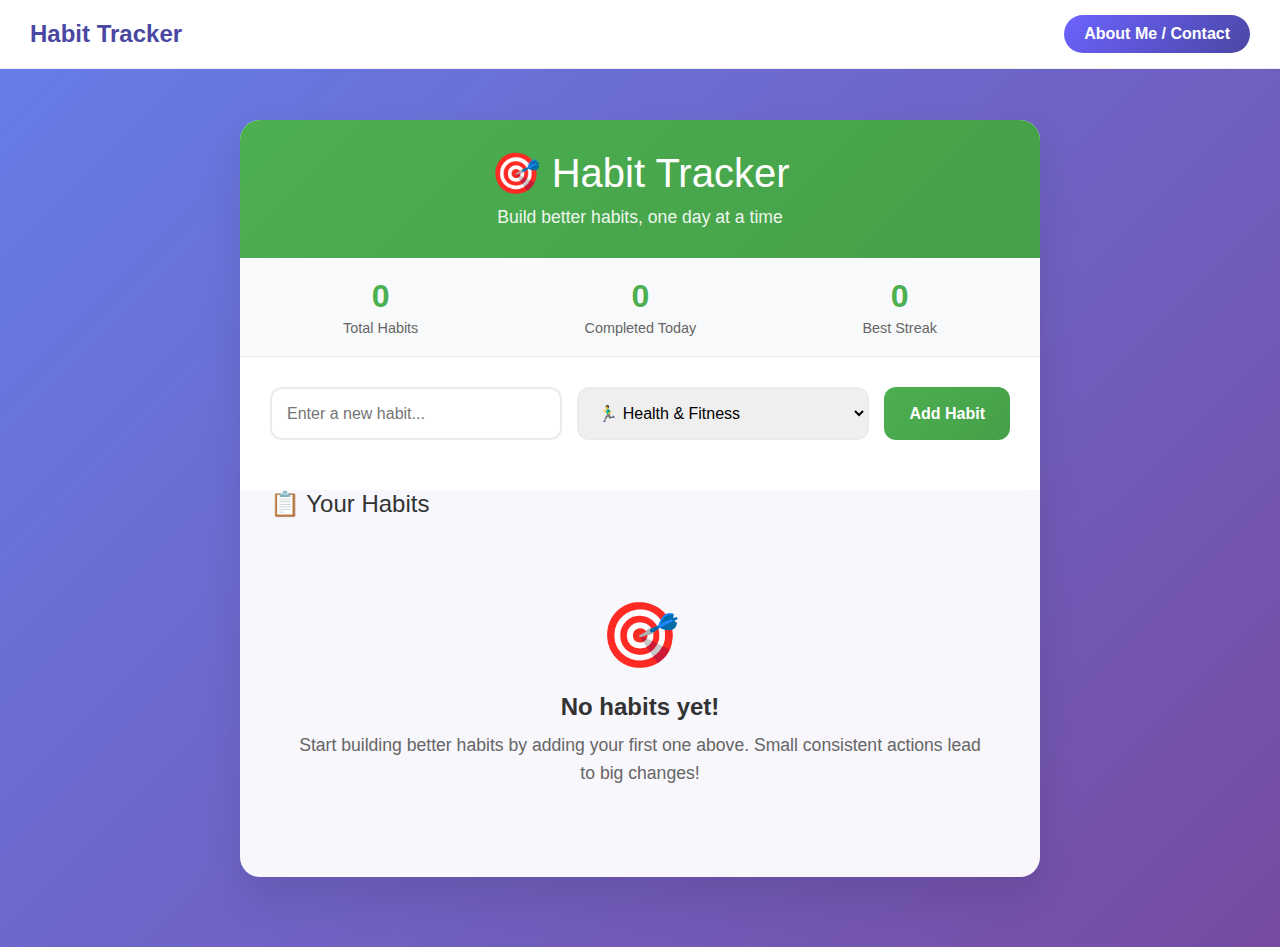
<file: index.html>
<!DOCTYPE html>
<html lang="en">
<head>
  <meta charset="UTF-8">
  <meta name="viewport" content="width=device-width, initial-scale=1.0">
  <title>Habit Tracker - Build Better Habits</title>
  <style>
    /* Reset & Base */
    * { margin: 0; padding: 0; box-sizing: border-box; }
    body { font-family: 'Segoe UI', Tahoma, Geneva, Verdana, sans-serif; background: linear-gradient(135deg, #667eea 0%, #764ba2 100%); min-height: 100vh; padding: 20px; }

    /* Navbar */
    .navbar {
      width: 100%;
      display: flex;
      justify-content: space-between;
      align-items: center;
      padding: 15px 30px;
      background: #fff;
      border-bottom: 1px solid #eee;
      position: fixed;
      top: 0;
      left: 0;
      z-index: 1000;
    }
    .navbar .logo { font-size: 1.5rem; font-weight: bold; color: #4a47a3; }
    .about-btn {
      padding: 10px 20px;
      background: linear-gradient(135deg, #6C63FF, #4a47a3);
      color: white;
      border-radius: 30px;
      text-decoration: none;
      font-weight: bold;
      transition: transform 0.2s ease, box-shadow 0.2s ease;
    }
    .about-btn:hover { transform: translateY(-2px); box-shadow: 0 5px 15px rgba(108, 99, 255, 0.3); }

    /* Container */
    .container { max-width: 800px; margin: 100px auto 50px; background: rgba(255,255,255,0.95); border-radius: 20px; box-shadow: 0 20px 40px rgba(0,0,0,0.1); overflow: hidden; }

    /* Header */
    .header { background: linear-gradient(135deg, #4CAF50 0%, #45a049 100%); color: white; padding: 30px; text-align: center; }
    .header h1 { font-size: 2.5rem; margin-bottom: 10px; font-weight: 300; }
    .header p { font-size: 1.1rem; opacity: 0.9; }

    /* Stats */
    .stats { display: flex; justify-content: space-around; padding: 20px; background: #f8f9fa; border-bottom: 1px solid #e9ecef; }
    .stat { text-align: center; }
    .stat-number { font-size: 2rem; font-weight: bold; color: #4CAF50; }
    .stat-label { color: #666; font-size: 0.9rem; margin-top: 5px; }

    /* Habit Form */
    .habit-form { padding: 30px; background: white; }
    .form-group { display: flex; gap: 15px; margin-bottom: 20px; flex-wrap: wrap; }
    .form-group input, .form-group select { flex: 1; min-width: 200px; padding: 15px; border: 2px solid #e9ecef; border-radius: 12px; font-size: 1rem; transition: border-color 0.3s ease; }
    .form-group input:focus, .form-group select:focus { outline: none; border-color: #4CAF50; box-shadow: 0 0 0 3px rgba(76,175,80,0.1); }
    .form-group button { padding: 15px 25px; border: none; border-radius: 12px; background: linear-gradient(135deg, #4CAF50 0%, #45a049 100%); color: white; cursor: pointer; font-size: 1rem; font-weight: 600; transition: transform 0.2s ease, box-shadow 0.2s ease; min-width: 120px; }
    .form-group button:hover { transform: translateY(-2px); box-shadow: 0 5px 15px rgba(76,175,80,0.3); }
    .form-group button:active { transform: translateY(0); }

    /* Habits Section */
    .habits-section { padding: 0 30px 30px; }
    .section-title { font-size: 1.5rem; margin-bottom: 20px; color: #333; display: flex; align-items: center; gap: 10px; }
    .habits-list { list-style: none; }
    .habit-item { background: white; padding: 20px; margin-bottom: 15px; border-radius: 15px; display: flex; justify-content: space-between; align-items: center; box-shadow: 0 4px 12px rgba(0,0,0,0.1); transition: transform 0.2s ease, box-shadow 0.2s ease; border-left: 4px solid #4CAF50; }
    .habit-item.completed { background: #e8f5e8; border-left-color: #2e7d32; }
    .habit-item.completed .habit-text { text-decoration: line-through; color: #666; }

    .habit-content { display: flex; align-items: center; gap: 15px; flex: 1; }
    .habit-text { font-size: 1.1rem; font-weight: 500; color: #333; }
    .habit-category { background: #e3f2fd; color: #1976d2; padding: 4px 12px; border-radius: 20px; font-size: 0.8rem; font-weight: 600; }
    .habit-streak { background: #fff3e0; color: #f57c00; padding: 4px 12px; border-radius: 20px; font-size: 0.8rem; font-weight: 600; margin-left: 10px; }

    .habit-actions { display: flex; gap: 10px; align-items: center; }
    .complete-btn { background: linear-gradient(135deg, #008CBA 0%, #007bb5 100%); color: white; border: none; padding: 10px 20px; border-radius: 10px; cursor: pointer; font-weight: 600; }
    .complete-btn.completed { background: linear-gradient(135deg, #4CAF50 0%, #45a049 100%); }
    .delete-btn { background: linear-gradient(135deg, #f44336 0%, #d32f2f 100%); color: white; border: none; padding: 8px 12px; border-radius: 8px; cursor: pointer; font-size: 0.9rem; }

    /* Empty State */
    .empty-state { text-align: center; padding: 60px 20px; color: #666; display: none; }
    .empty-state img { width: 100px; height: 100px; opacity: 0.5; margin-bottom: 20px; }
    .empty-state h3 { font-size: 1.5rem; margin-bottom: 10px; color: #333; }
    .empty-state p { font-size: 1.1rem; line-height: 1.6; }

    @media (max-width: 768px) {
      .container { margin: 80px 10px 50px; border-radius: 15px; }
      .stats { flex-direction: column; gap: 15px; }
      .form-group { flex-direction: column; }
      .habit-item { flex-direction: column; align-items: flex-start; gap: 15px; }
      .habit-actions { width: 100%; justify-content: flex-end; }
    }
  </style>
</head>
<body>
  <div class="navbar">
    <div class="logo">Habit Tracker</div>
    <a href="aboutme.html" class="about-btn">About Me / Contact</a>
  </div>

  <div class="container">
    <div class="header">
      <h1>🎯 Habit Tracker</h1>
      <p>Build better habits, one day at a time</p>
    </div>

    <div class="stats">
      <div class="stat">
        <div class="stat-number" id="totalHabits">0</div>
        <div class="stat-label">Total Habits</div>
      </div>
      <div class="stat">
        <div class="stat-number" id="completedToday">0</div>
        <div class="stat-label">Completed Today</div>
      </div>
      <div class="stat">
        <div class="stat-number" id="currentStreak">0</div>
        <div class="stat-label">Best Streak</div>
      </div>
    </div>

    <div class="habit-form">
      <div class="form-group">
        <input type="text" id="habitInput" placeholder="Enter a new habit..." maxlength="100">
        <select id="categorySelect">
          <option value="health">🏃‍♂️ Health & Fitness</option>
          <option value="learning">📚 Learning</option>
          <option value="productivity">⚡ Productivity</option>
          <option value="mindfulness">🧘‍♀️ Mindfulness</option>
          <option value="social">👥 Social</option>
          <option value="creative">🎨 Creative</option>
          <option value="other">🔧 Other</option>
        </select>
        <button onclick="addHabit()">Add Habit</button>
      </div>
    </div>

    <div class="habits-section">
      <div class="section-title">📋 Your Habits</div>
      <ul id="habitList" class="habits-list"></ul>
      <div id="emptyState" class="empty-state">
        <div style="font-size: 4rem; margin-bottom: 20px;">🎯</div>
        <h3>No habits yet!</h3>
        <p>Start building better habits by adding your first one above. Small consistent actions lead to big changes!</p>
      </div>
    </div>
  </div>

  <script>
    let habits = JSON.parse(localStorage.getItem('habits')) || [];

    function addHabit() {
      const input = document.getElementById('habitInput');
      const categorySelect = document.getElementById('categorySelect');
      const text = input.value.trim();
      if (!text) return;
      const newHabit = { id: Date.now(), text, category: categorySelect.value, completed: false, completedDates: [], streak: 0 };
      habits.push(newHabit);
      localStorage.setItem('habits', JSON.stringify(habits));
      input.value = '';
      renderHabits();
      updateStats();
    }

    function toggleHabit(button) {
      const id = parseInt(button.dataset.habitId);
      const habit = habits.find(h => h.id === id);
      if (!habit) return;
      const today = new Date().toDateString();
      if (habit.completedDates.includes(today)) {
        habit.completedDates = habit.completedDates.filter(d => d !== today);
        habit.completed = false;
      } else {
        habit.completedDates.push(today);
        habit.completed = true;
      }
      localStorage.setItem('habits', JSON.stringify(habits));
      renderHabits();
      updateStats();
    }

    function deleteHabit(button) {
      const id = parseInt(button.dataset.habitId);
      habits = habits.filter(h => h.id !== id);
      localStorage.setItem('habits', JSON.stringify(habits));
      renderHabits();
      updateStats();
    }

    function renderHabits() {
      const list = document.getElementById('habitList');
      const empty = document.getElementById('emptyState');
      if (habits.length === 0) { list.style.display = 'none'; empty.style.display = 'block'; return; }
      empty.style.display = 'none'; list.style.display = 'block';
      list.innerHTML = habits.map(h => `
        <li class="habit-item ${h.completed ? 'completed' : ''}">
          <div class="habit-content">
            <span class="habit-text">${h.text}</span>
            <span class="habit-category">${h.category}</span>
          </div>
          <div class="habit-actions">
            <button class="complete-btn ${h.completed ? 'completed' : ''}" data-habit-id="${h.id}" onclick="toggleHabit(this)">
              ${h.completed ? '✅ Done' : 'Mark Done'}
            </button>
            <button class="delete-btn" data-habit-id="${h.id}" onclick="deleteHabit(this)">🗑️</button>
          </div>
        </li>`).join('');
    }

    function updateStats() {
      const total = habits.length;
      const today = new Date().toDateString();
      const completedToday = habits.filter(h => h.completedDates.includes(today)).length;
      document.getElementById('totalHabits').textContent = total;
      document.getElementById('completedToday').textContent = completedToday;
    }

    document.addEventListener('DOMContentLoaded', () => { renderHabits(); updateStats(); });
  </script>
</body>
</html>
</file>
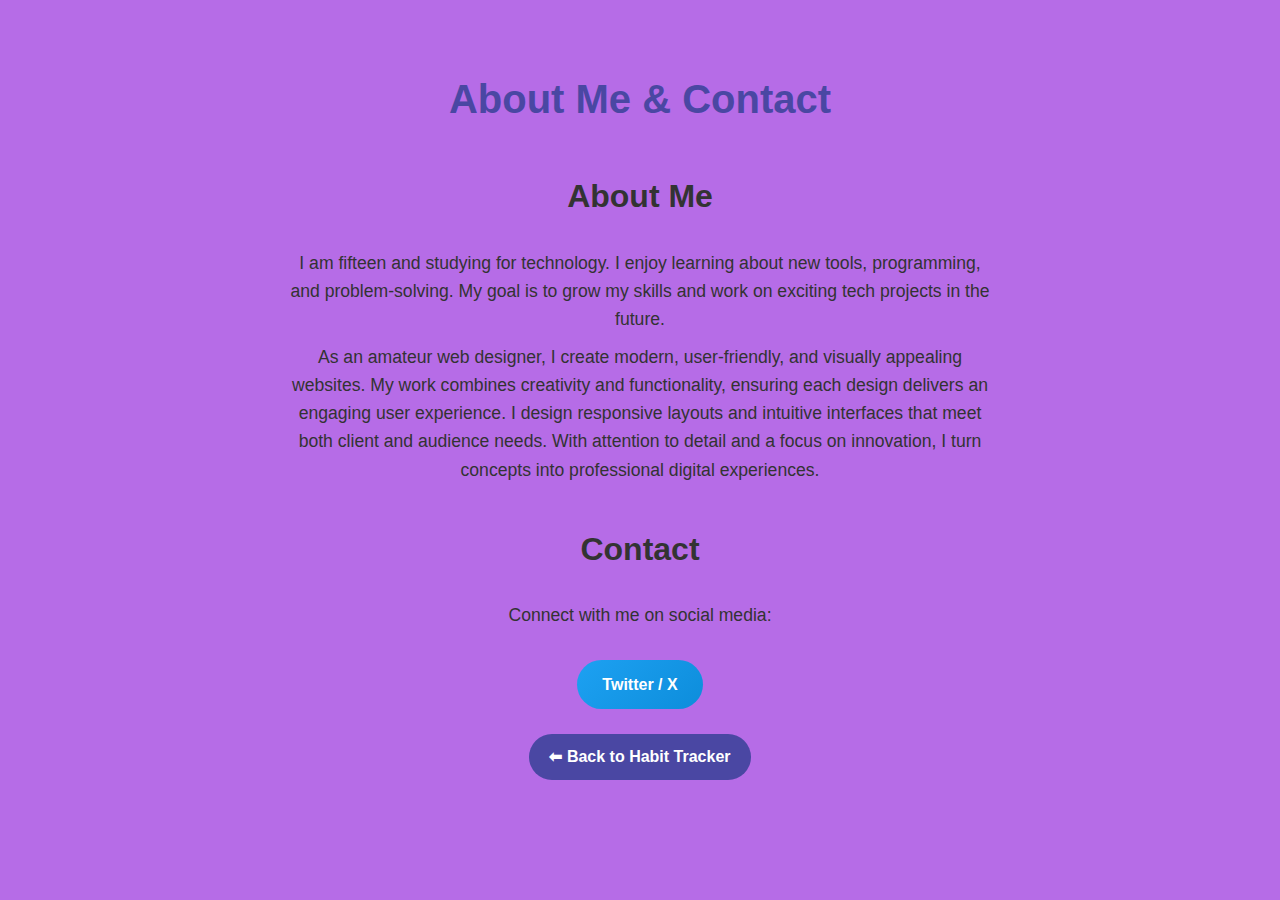
<file: aboutme.html>
<!DOCTYPE html>
<html lang="en">
<head>
  <meta charset="UTF-8">
  <meta name="viewport" content="width=device-width, initial-scale=1.0">
  <title>About Me & Contact</title>
  <style>
    body {
      font-family: Arial, sans-serif;
      margin: 0;
      background: #b66ce7;
      color: #333;
      line-height: 1.6;
    }

    .container {
      max-width: 900px;
      margin: 0 auto;
      padding: 40px 20px;
      text-align: center;
    }

    h1 {
      margin-bottom: 30px;
      font-size: 2.5rem;
      color: #4a47a3;
    }

    h2 {
      font-size: 2rem;
      margin-top: 40px;
      color: #333;
    }

    p {
      max-width: 700px;
      margin: 10px auto;
      font-size: 1.1rem;
    }

    .social-link {
      display: inline-block;
      margin: 20px auto 10px;
      padding: 12px 25px;
      background: linear-gradient(135deg, #1DA1F2 0%, #0d8ddb 100%);
      color: white;
      border-radius: 30px;
      text-decoration: none;
      font-weight: bold;
      transition: transform 0.2s ease, box-shadow 0.2s ease;
    }

    .social-link:hover {
      transform: translateY(-2px);
      box-shadow: 0 5px 15px rgba(29, 161, 242, 0.3);
    }

    .back-btn {
      display: block;
      margin: 15px auto 0;
      width: fit-content;
      padding: 10px 20px;
      background: #4a47a3;
      color: white;
      text-decoration: none;
      border-radius: 25px;
      font-weight: bold;
    }

    .back-btn:hover {
      background: #37328c;
    }
  </style>
</head>
<body>
  <div class="container">
    <h1>About Me & Contact</h1>

    <h2>About Me</h2>
    <p>
      I am fifteen and studying for technology. I enjoy learning about new tools, programming, 
      and problem-solving. My goal is to grow my skills and work on exciting tech projects in the future.
    </p>
    <p>
      As an amateur web designer, I create modern, user-friendly, and visually appealing websites. 
      My work combines creativity and functionality, ensuring each design delivers an engaging user experience. 
      I design responsive layouts and intuitive interfaces that meet both client and audience needs. 
      With attention to detail and a focus on innovation, I turn concepts into professional digital experiences.
    </p>

    <h2>Contact</h2>
    <p>Connect with me on social media:</p>

    <!-- Twitter button placed directly above Back button -->
    <a class="social-link" href="https://twitter.com/BenjaminMa87535" target="_blank">Twitter / X</a>
    <a href="index.html" class="back-btn">⬅ Back to Habit Tracker</a>
  </div>
</body>
</html>
</file>
